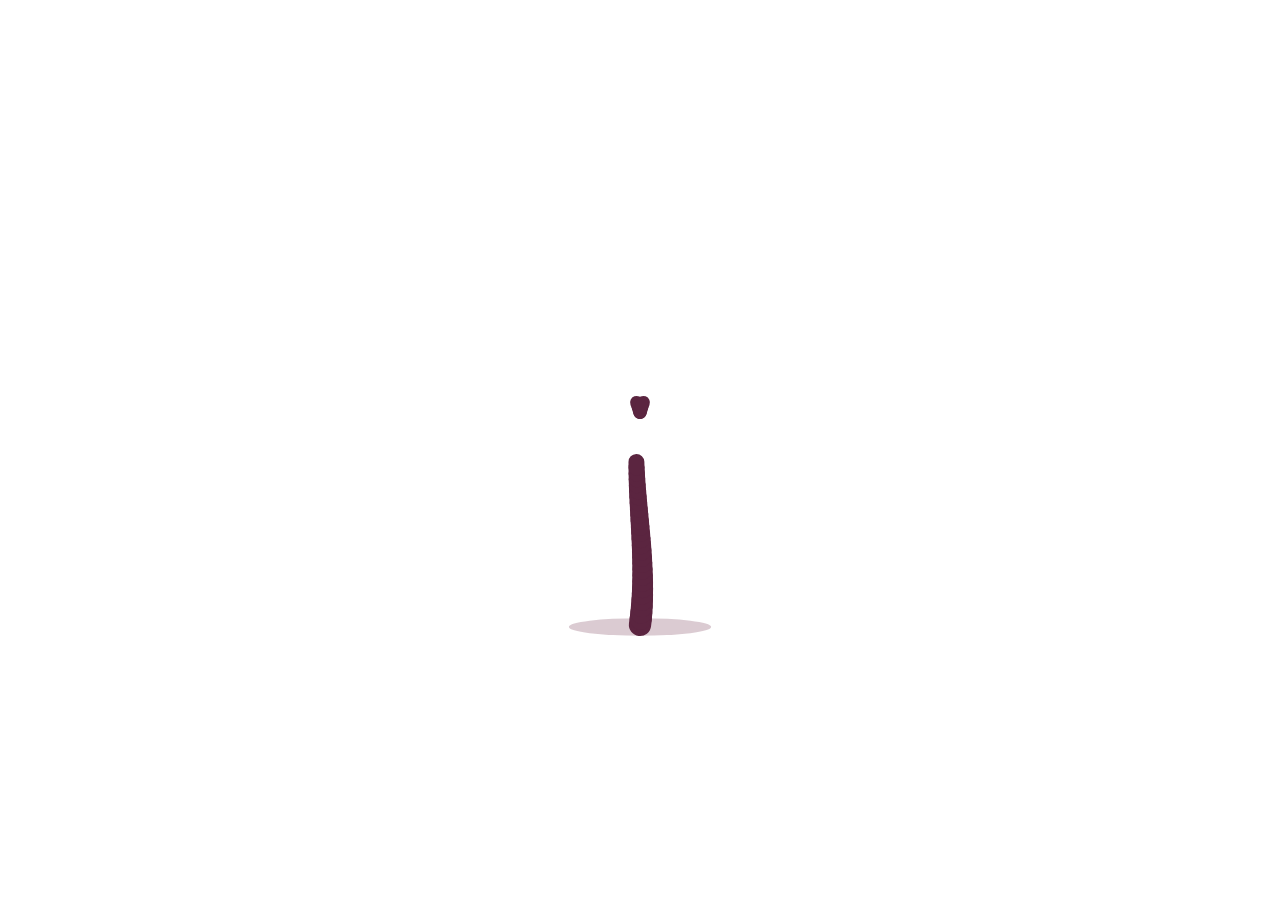
<file: templates/tree.html>
<!DOCTYPE html>
<html lang="en">
<head>
<meta charset="UTF-8">
<meta name="viewport" content="width=device-width, initial-scale=1">
<title>Wishing Tree</title>
<link rel="preconnect" href="https://fonts.googleapis.com">
<link rel="preconnect" href="https://fonts.gstatic.com" crossorigin>
<link href="https://fonts.googleapis.com/css2?family=Cormorant+Garamond:ital,wght@1,600&family=Poppins:wght@800&display=swap" rel="stylesheet">
<style>
  * { box-sizing: border-box; margin: 0; }
  html, body { height: 100%; background: transparent; overflow: hidden; }
  body {
    display: flex; flex-direction: column;
    font-family: 'Cormorant Garamond', Georgia, serif; color: #fff;
  }
  .stage { position: relative; flex: 1; min-height: 0; }
  #tree { position: absolute; inset: 0; width: 100%; height: 100%; cursor: pointer; touch-action: manipulation; }
  .controls { display: flex; justify-content: space-between; align-items: center; gap: 10px; padding: 4px 6px 2px; }
  .hint { font-weight: 600; font-size: 15px; font-style: italic; line-height: 1.2; }
  .again {
    border: 1.5px solid #fff; background: transparent; color: #fff; cursor: pointer; white-space: nowrap;
    padding: 6px 16px; border-radius: 999px; font: 600 15px 'Cormorant Garamond', serif;
    transition: background .2s, color .2s;
  }
  .again:hover, .again:focus-visible { background: #fff; color: #df3d5e; outline: none; }
</style>
</head>
<body>
  <div class="stage" id="stage">
    <canvas id="tree" aria-label="A heart-shaped tree. Tap the hearts to make a wish."></canvas>
  </div>
  <div class="controls">
    <span class="hint" id="hint">Tap the hearts to make a wish ♡</span>
    <button class="again" id="again" type="button">Grow again</button>
  </div>

<script>
(() => {
  const cv = document.getElementById('tree');
  const ctx = cv.getContext('2d');
  const stage = document.getElementById('stage');
  const hint = document.getElementById('hint');

  const LEAF_COLORS = ['#ffb3d1', '#ff8fc0', '#f9a8cf', '#ffd6e7', '#ffe27a', '#ffc94d', '#ffb36b', '#ff9f80', '#ffa6c9'];
  const TEXT_COLORS = ['#fff3f8', '#ffd6e7', '#ffe27a', '#ffc94d', '#ffb3d1', '#ffffff'];
  const TRUNK = '#5b2540';
  const WISHES = ['Wish made ♡', 'Your wish is on its way ✨', 'May it come true ♡', 'Wish sent, now believe it ♡'];

  const rand = (a, b) => a + Math.random() * (b - a);
  const clamp = (v, a = 0, b = 1) => Math.min(b, Math.max(a, v));
  const lerp = (a, b, t) => a + (b - a) * t;
  const easeOutBack = t => { const c = 1.7; return 1 + (c + 1) * Math.pow(t - 1, 3) + c * Math.pow(t - 1, 2); };

  let W, H, dpr, S, CX, CT, GROUND;
  let leaves = [], branches = [], targets = [], drops = [], ambient = [], parts = [];
  let g = 0, last = 0, dropsStarted = false, dropStart = 0, nextAmb = 0, wishCount = 0;

  /* ---------- drawing helpers ---------- */
  function heartPath(s) {
    ctx.beginPath();
    ctx.moveTo(0, -s * .25);
    ctx.bezierCurveTo(0, -s * .55, -s * .5, -s * .55, -s * .5, -s * .15);
    ctx.bezierCurveTo(-s * .5, s * .15, -s * .1, s * .3, 0, s * .5);
    ctx.bezierCurveTo(s * .1, s * .3, s * .5, s * .15, s * .5, -s * .15);
    ctx.bezierCurveTo(s * .5, -s * .55, 0, -s * .55, 0, -s * .25);
    ctx.closePath();
  }
  function drawHeart(x, y, s, rot, color, alpha = 1) {
    const c = Math.cos(rot), n = Math.sin(rot);
    ctx.setTransform(c * dpr, n * dpr, -n * dpr, c * dpr, x * dpr, y * dpr);
    ctx.globalAlpha = alpha;
    ctx.fillStyle = color;
    heartPath(s);
    ctx.fill();
  }
  function bez(p0, p1, p2, p3, n = 36) {
    const pts = [];
    for (let i = 0; i <= n; i++) {
      const t = i / n, m = 1 - t;
      pts.push({
        x: m*m*m*p0.x + 3*m*m*t*p1.x + 3*m*t*t*p2.x + t*t*t*p3.x,
        y: m*m*m*p0.y + 3*m*m*t*p1.y + 3*m*t*t*p2.y + t*t*t*p3.y
      });
    }
    return pts;
  }
  function drawBranch(b) {
    const k = clamp((g - b.a) / (b.b - b.a));
    if (k <= 0) return;
    const n = Math.max(1, Math.floor(k * (b.pts.length - 1)));
    ctx.setTransform(dpr, 0, 0, dpr, 0, 0);
    ctx.globalAlpha = 1;
    ctx.strokeStyle = TRUNK;
    ctx.lineCap = 'round';
    for (let i = 1; i <= n; i++) {
      ctx.lineWidth = lerp(b.w0, b.w1, i / (b.pts.length - 1));
      ctx.beginPath();
      ctx.moveTo(b.pts[i - 1].x, b.pts[i - 1].y);
      ctx.lineTo(b.pts[i].x, b.pts[i].y);
      ctx.stroke();
    }
  }

  /* ---------- scene building ---------- */
  // Heart-shaped region: (x²+y²-1)³ - x²y³ <= 0   (x ∈ ±1.14, y ∈ -1 … 1.2)
  const insideHeart = (x, y) => { const a = x*x + y*y - 1; return a*a*a - x*x*y*y*y <= 0; };
  const P = (ux, uy) => ({ x: CX + ux * S, y: CT + (1.2 - uy) * S });   // heart units → pixels

  function buildTree() {
    // The canopy is sized from the stage width AND height, so it can never be clipped.
    S = Math.min(W * 0.88 / 2.28, H * 0.5 / 2.2);
    CX = W / 2;
    CT = H * 0.035;
    GROUND = H * 0.725;

    const fork = { x: CX, y: CT + 1.95 * S };
    const base = { x: CX, y: GROUND };
    branches = [];
    const add = (pts, w0, w1, a, b) => branches.push({ pts, w0, w1, a, b });

    add(bez(base, { x: CX + .05*S, y: GROUND - (GROUND-fork.y)*.35 }, { x: CX - .06*S, y: GROUND - (GROUND-fork.y)*.7 }, fork), S*.115, S*.07, 0, .32);

    [-1, 1].forEach(d => {
      const p3 = P(.72*d, .55);
      add(bez(fork, P(.08*d, -.45), P(.55*d, -.25), p3), S*.07, S*.025, .22, .52);
      add(bez(p3, P(.85*d, .8), P(1.0*d, .62), P(1.02*d, .95)), S*.03, S*.012, .45, .62);
      add(bez(p3, P(.7*d, .85), P(.55*d, 1.0), P(.46*d, 1.12)), S*.028, S*.01, .47, .64);
      add(bez(p3, P(.55*d, .3), P(.4*d, .1), P(.3*d, .0)), S*.025, S*.01, .45, .6);
      add(bez(P(.2*d, -.2), P(.18*d, -.1), P(.22*d, .1), P(.3*d, .3)), S*.025, S*.01, .4, .58);
    });
    // middle branch so the middle of the canopy is supported too
    add(bez(fork, P(0, -.4), P(-.04, -.1), P(0, .25)), S*.05, S*.02, .25, .5);
    add(bez(P(0, .02), P(.06, .15), P(.12, .3), P(.14, .52)), S*.02, S*.008, .5, .64);
    add(bez(P(0, .02), P(-.06, .15), P(-.12, .3), P(-.14, .52)), S*.02, S*.008, .5, .64);

    // canopy hearts — dart-throwing so they are evenly packed, middle included
    leaves = [];
    const r = Math.max(9, S * .072);
    const cell = r, grid = new Map();
    const key = (x, y) => Math.floor(x / cell) + ',' + Math.floor(y / cell);
    for (let i = 0; i < 14000; i++) {
      const ux = rand(-1.15, 1.15), uy = rand(-1, 1.2);
      if (!insideHeart(ux, uy)) continue;
      const p = P(ux, uy);
      const gx = Math.floor(p.x / cell), gy = Math.floor(p.y / cell);
      let ok = true;
      for (let a = -1; a <= 1 && ok; a++) for (let b = -1; b <= 1 && ok; b++) {
        const arr = grid.get((gx + a) + ',' + (gy + b));
        if (arr) for (const q of arr) if ((q.x - p.x) ** 2 + (q.y - p.y) ** 2 < r * r) { ok = false; break; }
      }
      if (!ok) continue;
      const leaf = {
        x: p.x, y: p.y, size: rand(r * 1.55, r * 2.3), rot: rand(-.6, .6),
        color: LEAF_COLORS[Math.floor(Math.random() * LEAF_COLORS.length)],
        ph: rand(0, 6.28), popT: -1,
        appear: clamp(0.3 + 0.58 * (1 - (p.y - CT) / (2.2 * S)) + rand(0, .06), 0, .92)
      };
      leaves.push(leaf);
      const k = key(p.x, p.y);
      if (!grid.has(k)) grid.set(k, []);
      grid.get(k).push(leaf);
    }
    leaves.sort((a, b) => a.appear - b.appear);
  }

  // Sample the greeting into heart positions
  function buildTargets() {
    const lines = W < 520 ? ['HAPPY', 'BIRTHDAY', 'My Adi'] : ['HAPPY BIRTHDAY', 'My Adi'];
    const caps = lines.length === 2 ? [H * .085, H * .115] : [H * .07, H * .07, H * .095];
    const off = document.createElement('canvas');
    off.width = W; off.height = H;
    const o = off.getContext('2d');
    o.fillStyle = '#000';
    o.textAlign = 'center';
    o.textBaseline = 'middle';
    const font = px => `800 ${px}px Poppins, "Arial Black", Impact, sans-serif`;

    let step = 6, minFs = 999;
    lines.forEach((t, i) => {
      o.font = font(100);
      const m = o.measureText(t).width;
      const fs = Math.min(100 * W * .9 / m, caps[i]);
      minFs = Math.min(minFs, fs);
      const y = H * (0.785 + (i + .5) * (0.2 / lines.length));
      o.font = font(fs);
      o.fillText(t, W / 2, y);
    });
    step = Math.max(5, minFs * .115);

    const data = o.getImageData(0, 0, W, H).data;
    targets = [];
    for (let y = step / 2; y < H; y += step) {
      for (let x = step / 2; x < W; x += step) {
        if (data[((y | 0) * W + (x | 0)) * 4 + 3] > 110) {
          targets.push({ x: x + rand(-.6, .6), y: y + rand(-.6, .6), line: y < H * (.785 + .2 / lines.length) ? 0 : 1, size: step * 1.4 });
        }
      }
    }
    // roughly write it out left→right, line by line
    targets.sort((a, b) => (a.line - b.line) || ((a.x + rand(-W*.05, W*.05)) - (b.x + rand(-W*.05, W*.05))));
  }

  function startDrops(now, instant) {
    dropsStarted = true;
    dropStart = now + (instant ? -60000 : 500);
    const interval = Math.min(14, 8000 / Math.max(1, targets.length));
    drops = targets.map((t, i) => {
      const src = leaves[Math.floor(Math.random() * leaves.length)];
      const dur = rand(1300, 2000) + (t.y - src.y) / H * 1000;
      return {
        x0: src.x, y0: src.y, tx: t.x, ty: t.y, size: t.size,
        color: TEXT_COLORS[Math.floor(Math.random() * TEXT_COLORS.length)],
        t0: dropStart + i * interval, dur, sway: rand(10, 34), ph: rand(0, 6.28),
        rot0: rand(-1, 1), pulse: rand(0, 6.28)
      };
    });
  }

  function build(instant) {
    const r = stage.getBoundingClientRect();
    W = Math.max(300, Math.floor(r.width));
    H = Math.max(360, Math.floor(r.height));
    dpr = Math.min(window.devicePixelRatio || 1, 2);
    cv.width = W * dpr; cv.height = H * dpr;
    buildTree();
    buildTargets();
    parts = []; ambient = []; drops = []; dropsStarted = false;
    if (instant) { g = 1; startDrops(performance.now(), true); } else { g = 0; }
  }

  /* ---------- interaction ---------- */
  cv.addEventListener('pointerdown', e => {
    const rect = cv.getBoundingClientRect();
    const x = (e.clientX - rect.left) * (W / rect.width);
    const y = (e.clientY - rect.top) * (H / rect.height);
    const now = performance.now();
    let best = null, bd = Infinity;
    for (const l of leaves) {
      if (g < 1 || (l.popT > 0 && now - l.popT < 1500)) continue;
      const d = Math.hypot(l.x - x, l.y - y);
      if (d < l.size * .75 && d < bd) { bd = d; best = l; }
    }
    if (!best) return;
    best.popT = now;
    wishCount++;
    hint.textContent = WISHES[(wishCount - 1) % WISHES.length];
    parts.push({ x: best.x, y: best.y, vx: 0, vy: -70, life: 2400, max: 2400, size: best.size * 1.5, color: '#fff3f8', rot: 0, wish: true });
    for (let i = 0; i < 8; i++) {
      const a = rand(0, Math.PI * 2), v = rand(40, 110);
      parts.push({ x: best.x, y: best.y, vx: Math.cos(a) * v, vy: Math.sin(a) * v - 30, life: 900, max: 900, size: rand(5, 9), color: best.color, rot: rand(-1, 1) });
    }
  });

  document.getElementById('again').addEventListener('click', () => {
    hint.textContent = 'Tap the hearts to make a wish ♡';
    leaves.forEach(l => (l.popT = -1));
    build(false);
  });

  /* ---------- animation ---------- */
  function frame(now) {
    const dt = Math.min(50, now - (last || now));
    last = now;
    ctx.setTransform(dpr, 0, 0, dpr, 0, 0);
    ctx.globalAlpha = 1;
    ctx.clearRect(0, 0, W, H);

    if (g < 1) g = Math.min(1, g + dt / 4200);

    // ground shadow
    ctx.fillStyle = 'rgba(90, 20, 50, .22)';
    ctx.beginPath();
    ctx.ellipse(CX, GROUND + 2, S * .5 * clamp(g * 3), S * .045, 0, 0, Math.PI * 2);
    ctx.fill();

    branches.forEach(drawBranch);

    // canopy
    for (const l of leaves) {
      let k = clamp((g - l.appear) / .09);
      if (k <= 0) continue;
      let sc = easeOutBack(k);
      if (l.popT > 0) {
        const q = (now - l.popT) / 5000;
        if (q < 1) sc *= q < .15 ? 0 : easeOutBack(clamp((q - .15) / .5));
        else l.popT = -1;
      }
      if (sc <= 0.01) continue;
      const sw = Math.sin(now / 900 + l.ph) * 1.2 * clamp(g);
      drawHeart(l.x + sw, l.y + Math.cos(now / 1100 + l.ph) * .8, l.size * sc, l.rot + sw * .02, l.color);
    }

    // start the greeting when the tree is fully grown
    if (g >= 1 && !dropsStarted) startDrops(now, false);

    // hearts dropping into the greeting
    let allLanded = dropsStarted;
    for (const d of drops) {
      const p = (now - d.t0) / d.dur;
      if (p <= 0) { allLanded = false; continue; }
      let x, y, s = d.size, rot = 0;
      if (p >= 1) {
        x = d.tx; y = d.ty; s *= 1 + .07 * Math.sin(now / 520 + d.pulse);
      } else {
        allLanded = false;
        const ex = p * p * (3 - 2 * p);
        x = lerp(d.x0, d.tx, ex) + Math.sin(p * Math.PI * 2 + d.ph) * d.sway * (1 - p);
        y = lerp(d.y0, d.ty, Math.pow(p, 1.6));
        rot = d.rot0 * (1 - p);
        s *= lerp(.6, 1, p);
      }
      drawHeart(x, y, s, rot, d.color);
    }

    // once the greeting is written, loose leaves keep drifting down
    if (allLanded && now > nextAmb && leaves.length) {
      nextAmb = now + rand(500, 900);
      const src = leaves[Math.floor(Math.random() * leaves.length)];
      ambient.push({ x: src.x, y: src.y, vx: rand(-8, 8), vy: rand(30, 50), rot: src.rot, vr: rand(-1, 1), size: src.size * .85, color: src.color, ph: rand(0, 6.28), life: 0, max: (GROUND - src.y) / 40 * 1000 });
    }
    for (let i = ambient.length - 1; i >= 0; i--) {
      const a = ambient[i];
      a.life += dt;
      a.x += (a.vx + Math.sin(a.life / 400 + a.ph) * 18) * dt / 1000;
      a.y += a.vy * dt / 1000;
      a.rot += a.vr * dt / 1000;
      const al = clamp(1 - a.life / a.max);
      if (al <= 0) { ambient.splice(i, 1); continue; }
      drawHeart(a.x, a.y, a.size, a.rot, a.color, al);
    }

    // wish hearts + sparkles
    for (let i = parts.length - 1; i >= 0; i--) {
      const q = parts[i];
      q.life -= dt;
      if (q.life <= 0) { parts.splice(i, 1); continue; }
      q.x += q.vx * dt / 1000;
      q.y += q.vy * dt / 1000;
      if (!q.wish) q.vy += 140 * dt / 1000;
      drawHeart(q.x, q.y, q.size, q.rot, q.color, clamp(q.life / q.max * (q.wish ? 1.4 : 1)));
    }

    ctx.globalAlpha = 1;
    requestAnimationFrame(frame);
  }

  /* ---------- start ---------- */
  let resizeTimer;
  new ResizeObserver(() => {
    clearTimeout(resizeTimer);
    resizeTimer = setTimeout(() => build(g >= 1), 150);
  }).observe(stage);

  const ready = (document.fonts && document.fonts.load) ? document.fonts.load('800 40px Poppins').catch(() => {}) : Promise.resolve();
  ready.then(() => { build(false); requestAnimationFrame(frame); });
})();
</script>
</body>
</html>
</file>
